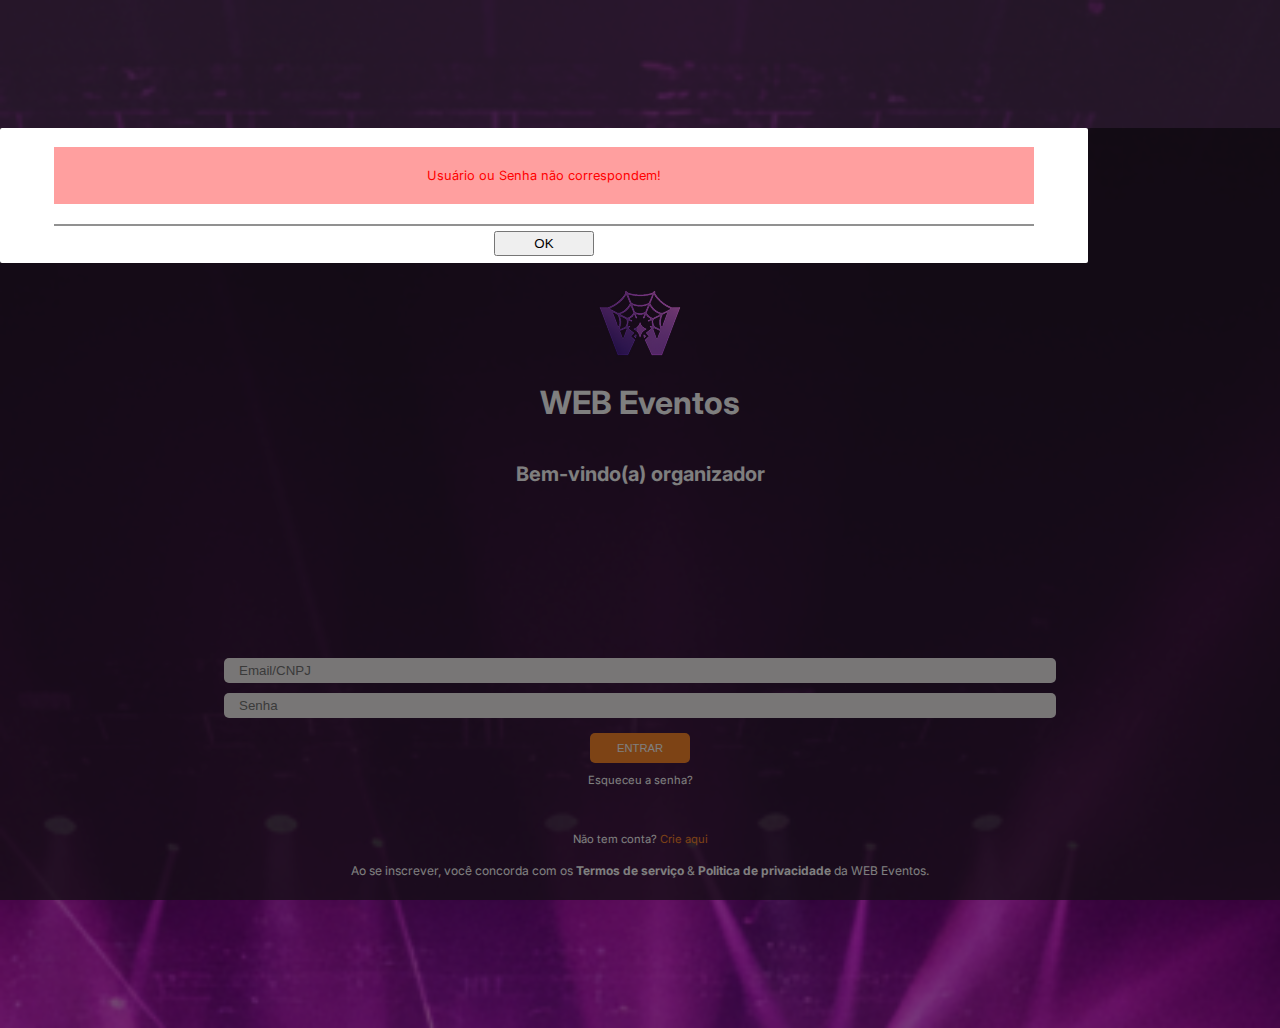
<file: index.html>
<!DOCTYPE html>
<html lang="pt-br">

<head>
    <meta charset="UTF-8">
    <meta name="viewport" content="width=device-width, initial-scale=1.0">
    <link rel="stylesheet" href="https://cdnjs.cloudflare.com/ajax/libs/font-awesome/6.5.2/css/all.min.css">
    <link rel="preconnect" href="https://fonts.googleapis.com">
    <link rel="preconnect" href="https://fonts.gstatic.com" crossorigin>
    <link
        href="https://fonts.googleapis.com/css2?family=Inter:ital,opsz,wght@0,14..32,100..900;1,14..32,100..900&display=swap"
        rel="stylesheet">
    <link rel="stylesheet" href="./style/login/login.css">
    <link rel="stylesheet" href="./style/body_padrao/body.css">
    <!-- <script src="./scripts/login/login.js" defer></script> -->
    <title>WEB-Eventos</title>
</head>

<body>
    <div class="transparencia">
      
        <div class="mensagem-erro" id="mensagem-erro">
            <div class="caixa-erro">
                <div class="texto-mensagem-erro">
                    <div class="mensagem-erro-text">
                        <p>Usuário ou Senha não correspondem!</p>
                    </div>
                </div>
                <button class="bnt-erro" id="bnt-erro">
                    <p>OK</p>
                </button>
            </div>
        </div>
        <header>
            <div class="titulo">
                <div class="logo">
                    <img src="./img/Logo-Transparente.png" alt="Logo do site">
                </div>
                <h1>WEB Eventos</h1>
            </div>
            <div class="saudacoes">
                <p>Bem-vindo(a) organizador</p>
            </div>
        </header>
        <main>
            <form class="campos-cadastro">
               
                    <div class="input-box">
                        <input type="text" placeholder="Email/CNPJ" required>

                    </div>
                    <div class="input-box">
                        <input placeholder="Senha" type="password" required>
                    </div>
                    <button class="acessar" id="acessar">
                        <p>ENTRAR</p>
                    </button>
                    <p class="senha">Esqueceu a senha?</p>
                

                </form>
            <div class="criarConta">
                <p>Não tem conta? <a href="">Crie aqui</a></p>
            </div>
        </main>

        <footer>
            <p class="mensagem-footer">
                Ao se inscrever, você concorda com os <span class="destaque-footer">
                    <a href="">Termos de serviço</a></span> &
                <span class="destaque-footer"><a href="">Politica de privacidade</a></span> da WEB Eventos.
            </p>
        </footer>
       
    </div>



</body>

</html>
</file>
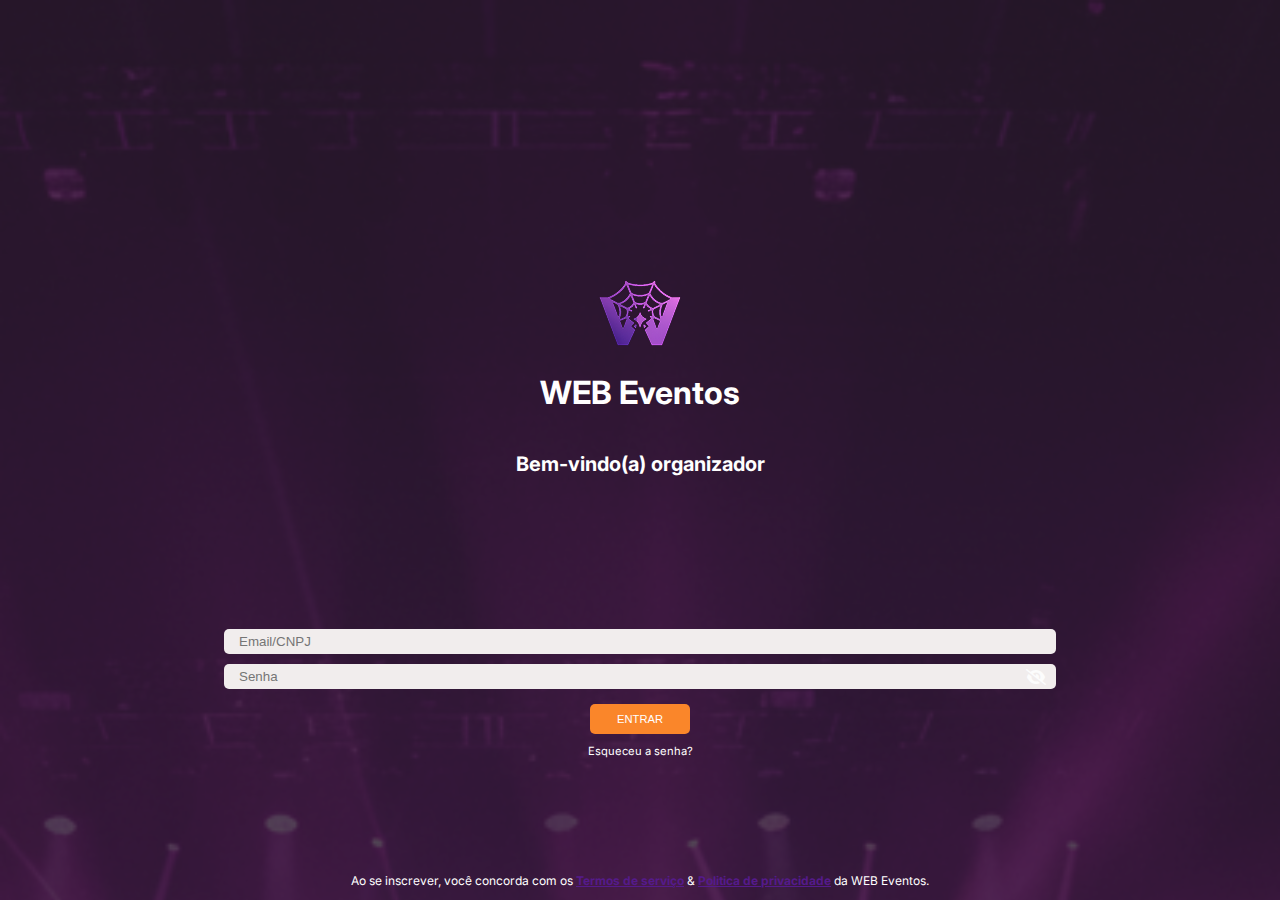
<file: login.html>
<!DOCTYPE html>
<html lang="pt-br">

<head>
    <meta charset="UTF-8">
    <meta name="viewport" content="width=device-width, initial-scale=1.0">
    <link rel="stylesheet" href="https://cdnjs.cloudflare.com/ajax/libs/font-awesome/6.5.2/css/all.min.css">
    <link rel="preconnect" href="https://fonts.googleapis.com">
    <link rel="preconnect" href="https://fonts.gstatic.com" crossorigin>
    <link
        href="https://fonts.googleapis.com/css2?family=Inter:ital,opsz,wght@0,14..32,100..900;1,14..32,100..900&display=swap"
        rel="stylesheet">
    <link rel="stylesheet" href="login.css">
    <title>WEB-Eventos</title>
</head>

<body>
    <div class="transparencia">
        <header>
            <div class="titulo">
                <div class="logo">
                    <img src="./img/Logo-Transparente.png" alt="Logo do site">
                </div>
                <h1>WEB Eventos</h1>
            </div>
            <div class="saudacoes">
                <p>Bem-vindo(a) organizador</p>
            </div>
        </header>
        <main>
            <div class="campos-cadastro">
                <div class="input-box">
                    <input type="text" placeholder="Email/CNPJ">

                </div>
                <div class="input-box">
                    <input type="text" placeholder="Senha">
                    <i class="fa-solid fa-eye-slash" style="color: #fcfcfc;"></i>
                </div>
                <button class="acessar">
                    <p>ENTRAR</p>
                </button>
                <p class="senha">Esqueceu a senha?</p>
            </div>
        </main>
        <div class="criarConta"></div>
        <footer>
            <p class="mensagem-footer">
                Ao se inscrever, você concorda com os <span class="destaque-footer">
                    <a href="">Termos de serviço</a></span> &
                <span class="destaque-footer"><a href="">Politica de privacidade</a></span> da WEB Eventos.
            </p>
        </footer>
    </div>



</body>

</html>
</file>
<file: style/login/login.css>
.active {
    display: flex;
}

.disable {
    display: none;
}

body {
    height: 100vh;
    width: 100vw;
    font-family: "Inter", sans-serif;
    overflow: hidden;
    background-image: url(../../img/fundo.png);
    background-repeat: no-repeat;
    background-size: cover;
}
.transparencia {
    height: 100%;
    width: 100%;
    background-color: rgba(41, 28, 44, 0.8);
    align-items: center;
    padding-top: 20%;
    display: flex;
    justify-content: space-around;
    flex-direction: column;
    position: relative;
    
    .mensagem-erro {
        position: absolute;
        height: 100%;
        width: 100%;
        justify-content: center;
        z-index: 999;
        background-color: rgba(0, 0, 0, 0.5);

        .caixa-erro {
            width: 85%;
            border-radius: 2px;
            background-color: #ffffff;
            display: flex;
            flex-direction: column;
            height: 15%;
            gap: 5px;
            padding-bottom: 5px;
            align-items: center;

            .texto-mensagem-erro {
                height: 75%;
                width: 90%;
                display: flex;
                align-items: center;
                justify-content: center;
                border-bottom: 2px solid #919191 ;

                .mensagem-erro-text{
                    height: 60%;
                    font-size: 0.8rem;
                    display: flex;
                    align-items: center;
                    color: red;
                    justify-content: center;
                    background-color: rgba(255, 16, 16, 0.4);
                    width: 100%;
                }
            }
            .bnt-erro{
                height: 25px;
                width: 100px;
            }
        }
    }

    header {
        display: flex;
        align-items: center;
        justify-content: center;
        width: 100%;
        flex-direction: column;
        height: auto;
        gap: 2.5rem;
        color: #fff;
        /* background-color: aquamarine; */

        .titulo {
            display: flex;
            gap: 10px;
            justify-content: center;
            align-items: center;
            flex-direction: column;
            /* background-color: beige; */
            height: auto;

        }

        .saudacoes {
            font-weight: 700;
            font-size: 1.25rem;
        }
    }

    main {
        height: 45%;
        width: 100%;
        display: flex;
        flex-direction: column;
        padding-top: 10%;
        gap: 5vh;

        .campos-cadastro {
            height: auto;
            width: 100%;
            display: flex;
            flex-direction: column;
            gap: 10px;
            align-items: center;

            .input-box {
                padding-left: 10px;
                display: flex;
                gap: 10px;
                flex-direction: row;
                padding-inline: 10px;
                align-items: center;
                position: relative;
                width: 65%;
                background-color: rgb(241, 237, 237);
                border-radius: 5px;
            }

            .input-box input {
                height: 25px;
                width: 100%;
                background-color: transparent;
                font-weight: 100;
                color: #919191;
                border-radius: 3px;
                padding-left: 5px;
                border: none;
                outline: none;
                box-shadow: none;
            }

            .input-pesquisa i {
                position: absolute;
                margin-left: 93%;
                top: 50%;
                transform: translateY(-50%);
            }

            .acessar {
                margin-top: 5px;
                font-size: 0.7rem;
                background-color: #FA862A;
                color: #fff;
                height: 30px;
                border: none;
                width: 100px;
                border-radius: 5px;
                cursor: pointer;
            }

            .senha {
                color: #fff;
                font-size: 0.7rem;
            }
        }

        .criarConta {
            color: #fff;
            display: flex;
            width: 100%;
            justify-content: center;
            align-items: center;
            font-size: 0.7rem;
        }

        .criarConta a {
            color: #FA862A;
        }
    }

    footer {
        /* background-color: aqua; */
        text-align: center;
        font-size: 12px;
        padding-inline: 10px;
        color: #fff;
    }

    footer span {
        font-weight: 700;
    }
}
</file>
<file: style/body_padrao/body.css>
* {
    margin: 0;
    padding: 0;
    box-sizing: border-box;
}

a {
    text-decoration: none;
    color: #fff;
}

ul {
    list-style: none;
}
</file>
<file: login.css>
* {
    margin: 0;
    padding: 0;
    box-sizing: border-box;
}

body {
    height: 100vh;
    width: 100vw;
    background-image: url(./img/fundo.png);
    background-repeat: no-repeat;
    background-size: cover;
    font-family: "Inter", sans-serif;
    overflow: hidden;
}

.transparencia {
    height: 100%;
    width: 100vw;
    background-color: rgba(41, 28, 44, 0.8);
    display: flex;
    align-items: center;
    padding-top: 20%;
    justify-content: space-around;
    flex-direction: column;

    header {
        display: flex;
        align-items: center;
        justify-content: center;
        width: 100%;
        flex-direction: column;
        height: auto;
        gap: 2.5rem;
        color: #fff;
        /* background-color: aquamarine; */

        .titulo {
            display: flex;
            gap: 10px;
            justify-content: center;
            align-items: center;
            flex-direction: column;
            /* background-color: beige; */
            height: auto;

        }

        .saudacoes {
            font-weight: 700;
            font-size: 1.25rem;
        }
    }

    main {
        height: 50%;
        width: 100%;
        display: flex;
        padding-top: 10%;
        justify-content: center;
        /* align-items: center; */
        /* background-color: aqua; */

        .campos-cadastro {
            height: auto;
            width: 100%;
            display: flex;
            flex-direction: column;
            gap: 10px;
            align-items: center;

            .input-box {
                padding-left: 10px;
                display: flex;
                gap: 10px;
                flex-direction: row;
                padding-inline: 10px;
                align-items: center;
                position: relative;
                width: 65%;
                background-color: rgb(241, 237, 237);
                border-radius: 5px;
            }

            .input-box input {
                height: 25px;
                width: 100%;
                background-color: transparent;
                font-weight: 100;
                color: #919191;
                border-radius: 3px;
                padding-left: 5px;
                border: none;
                outline: none;
                box-shadow: none;
            }

            .input-pesquisa i {
                position: absolute;
                margin-left: 93%;
                top: 50%;
                transform: translateY(-50%);
            }

            .acessar {
                margin-top:5px;
                font-size: 0.7rem;
                background-color: #FA862A;
                color: #fff;
                height: 30px;
                border: none;
                width: 100px;
                border-radius: 5px;
                cursor: pointer;
            }
            .senha{
                color: #fff;
                font-size: 0.7rem;
            }
        }
    }
    footer{
        /* background-color: aqua; */
        text-align: center;
        font-size: 12px;
        padding-inline: 10px;
        color: #fff;
    }
    footer span{
        font-weight: 700;
    }
}
</file>
